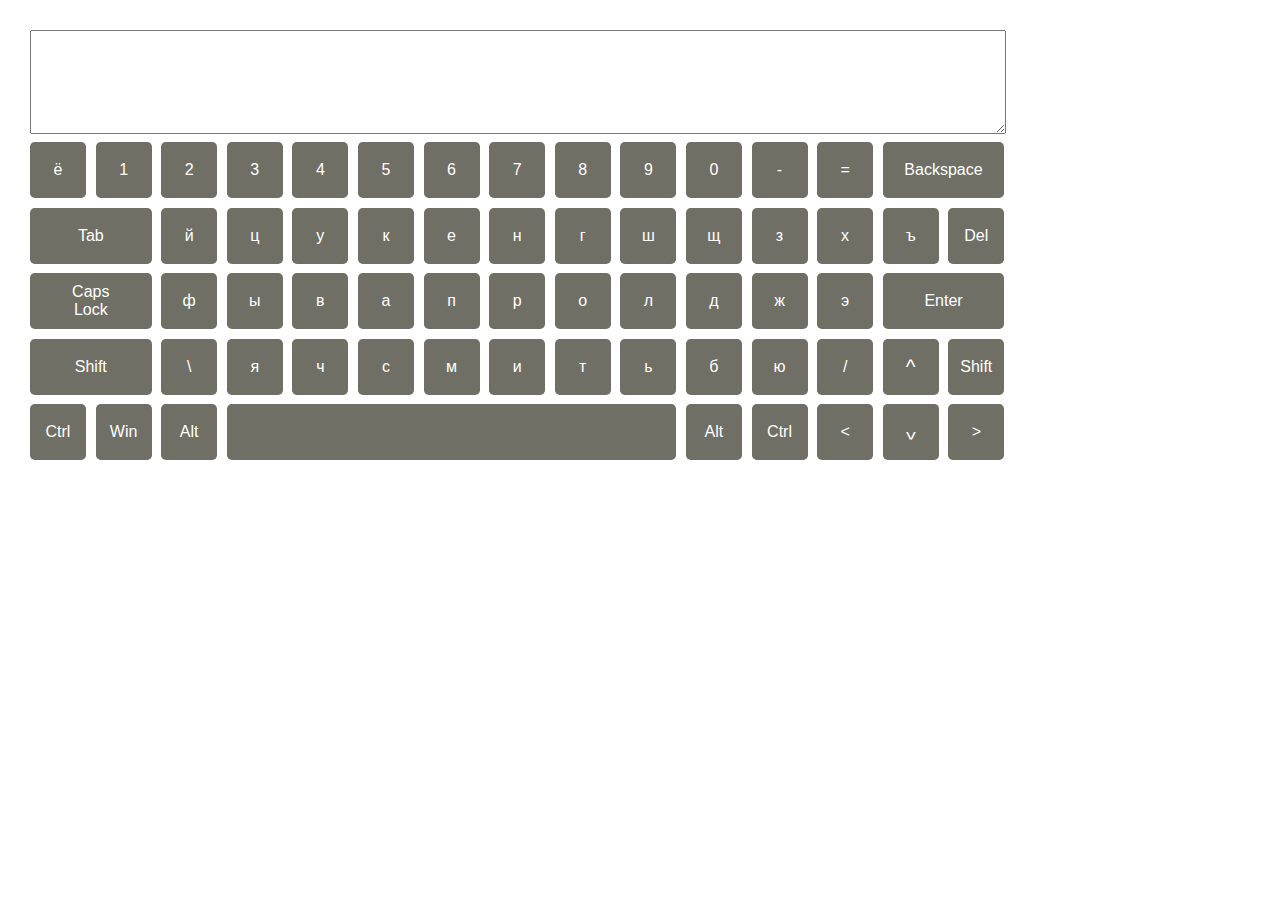
<file: index.html>
<!DOCTYPE html>
<html lang="en">
<head>
  <meta charset="UTF-8">
  <meta name="viewport" content="width=device-width, initial-scale=1.0">
  <meta http-equiv="X-UA-Compatible" content="ie=edge">
  <title>Document</title>
  <link rel="stylesheet" href="index.css">
</head>
<body>
  
  <script src="index.js" defer></script>
</body>
</html>
</file>
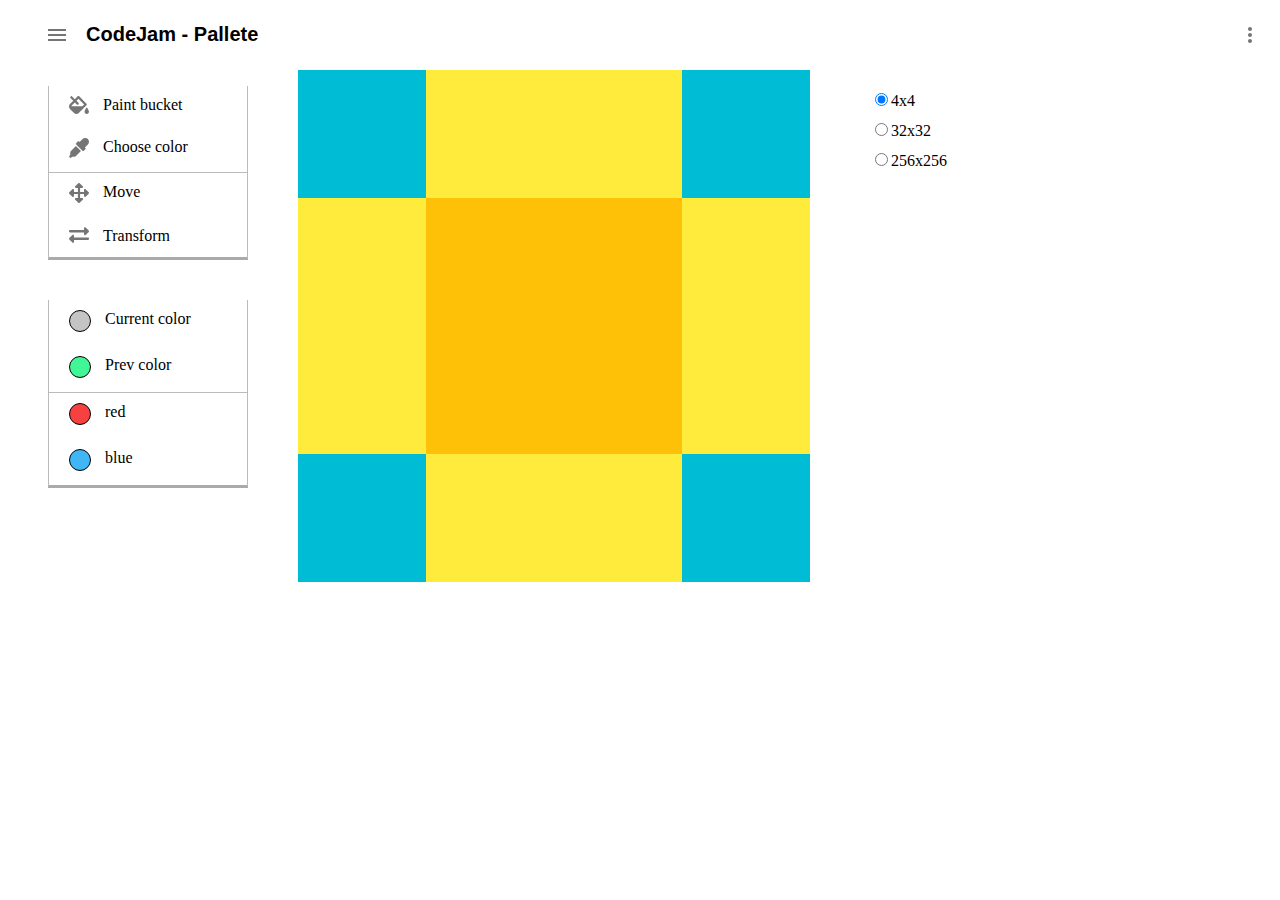
<file: codejam-canvas/index.html>
<!DOCTYPE html>
<html lang="en">
  <head>
    <meta charset="UTF-8">
    <meta name="viewport" content="width=device-width, initial-scale=1.0">
    <meta http-equiv="X-UA-Compatible" content="ie=edge">
    <title>Document</title>
    <link rel="stylesheet" type="text/css" href="index.css">
  </head>
  <body>
    <div class="body-wrapper">
      <menu class="topMenu">
          <img class="topMenu-menu-button-img" src="assets/images/topMenu.svg" alt="topMenu">
          <h1>CodeJam - Pallete</h1>
          <img class="topMenu-menu-button-img topMenu-menu-button-img-additional" src="assets/images/topMenuAdditional.svg" alt="topMenuAdditional">
      </menu>
      <div class="flex-wrapper">
        <menu class="asideMenu">
          <ul class="menu-action">
            <li class="menu-list-item">
              <img class="menu-list-item-img" src="assets/images/paintBucket.svg" alt="Paint bucket">
              <span class="menu-list-item-text">Paint bucket</span></li>
            <li class="menu-list-item">
              <img class="menu-list-item-img" src="assets/images/chooseColor.svg" alt="Choose color">
              <span class="menu-list-item-text">Choose color</span></li>
            <li class="menu-list-item">
              <img class="menu-list-item-img" src="assets/images/move.svg" alt="Move">
              <span class="menu-list-item-text">Move</span></li>
            <li class="menu-list-item">
              <img class="menu-list-item-img" src="assets/images/transform.svg" alt="Transform">
              <span class="menu-list-item-text">Transform</span></li>
          </ul>
          <ul class="menu-colors">
              <li class="menu-list-item">
                <div class="color-circle gray"></div>
                <span class="menu-list-item-text">Current color</span></li>
              <li class="menu-list-item">
                <div class="color-circle green"></div>
                <span class="menu-list-item-text">Prev color</span></li>
              <li class="menu-list-item">
                <div class="color-circle red"></div>
                <span class="menu-list-item-text">red</span></li>
              <li class="menu-list-item">
                <div class="color-circle blue"></div>
                <span class="menu-list-item-text">blue</span></li>
            </ul>
        </menu>
        <script src="index.js" defer></script>
        <canvas class="canvas">Your browser does not support the HTML5 canvas tag.</canvas>
        <ul class="input-radio-list">
          <li><input id="4x4" type="radio" name="choose-image" onclick="fourXFour()" checked>4x4</input></li>
          <li><input id="32x32" type="radio" name="choose-image" onclick="thirtyTwoXThirtyTwo()">32x32</input></li>
          <li><input id="256x256" type="radio" name="choose-image" onclick="png()">256x256</input></li>
        </ul>
      </div>
    </div>
  </body>
</html>
</file>
<file: index.css>
body { 
  display: grid;
  grid-template-columns: repeat(15, 1.1rem);
  grid-template-rows: 4rem 1.1rem 1.1rem 1.1rem 1.1rem 1.1rem;
  gap: 3rem;
  height: 90vh;
  margin: 30px 0 0 30px;
  padding: 0;
  color: #fff;
  font-family: Verdana, sans-serif;
  text-align: center;
}

.textarea {
  grid-column-start: 1;
  grid-column-end: 16;
  width: 100%;
  height: 4rem;
  padding: 1.2rem;
}

.key {
  position: relative;
  padding: 1.2rem;
  background-color: rgb(112, 111, 102);
  width: 100%;
  height: 100%;
  border-radius: 0.3rem;
}

.innerSpan {
  position: absolute;
  left: 50%;
  top: 50%;
  transform: translate(-50%, -50%);
  width: fit-content;
}

.activatedKey {
  background-color: blueviolet;
}

.Tab,
.CapsLock,
.ShiftLeft {
  grid-column-start: 1;
  grid-column-end: 3;
}

.Backspace,
.Enter {
  grid-column-start: 14;
  grid-column-end: 16;
}

.Space {
  grid-column-start: 4;
  grid-column-end: 11;
}

.ArrowUp,
.ArrowDown {
  font-size: 1.3rem;
}

.ArrowDown {
  transform: rotate(180deg);
}
</file>
<file: codejam-canvas/index.css>
.body-wrapper {
  max-width: 1440px;
  margin: 0 auto;
}

.topMenu {
  display: flex;
  font-family: Roboto, Verdana, Geneva, Tahoma, sans-serif;
  font-size: 10px;
}

.topMenu-menu-button-img {
  margin-right: 20px;
}

.topMenu-menu-button-img-additional {
  /* To press to the right edge it needs to set "margin-left: auto". 
  If the item you want to press is not the far right, set "order: 2" for this item. */
  margin-left: auto; 
}

.flex-wrapper {
  display: flex;
}

.asideMenu {
  width: 200px;
}

.menu-action,
.menu-colors {
  list-style-type: none;
  border-left: 1px solid #bbb;
  border-right: 1px solid #bbb;
  border-bottom: 3px solid #aaa;
  padding: 0;
}

.menu-list-item {
  padding: 10px 20px;
}

.menu-list-item:nth-child(2) {
  border-bottom: 1px solid #bbb;;
}

.menu-list-item-text {
  height: 20px;
  vertical-align: top;
  margin-left: 10px;
}

.menu-colors {
  margin-top: 40px;
}

.color-circle {
  display: inline-block;
  height: 20px;
  width: 20px;
  border-radius: 50%;
  border: 1px solid #000;
}

.gray {
  background-color: #C4C4C4;
}

.green {
  background-color: #41F795;
}

.red {
  background-color: #F74141;
}

.blue {
  background-color: #41B6F7;
}

.input-radio-list {
  margin: 20px;
}

.input-radio-list li {
  list-style-type: none;
  margin-bottom: 10px;
}

.canvas {
  width: 512px;
  margin-left: 50px;
}
</file>
